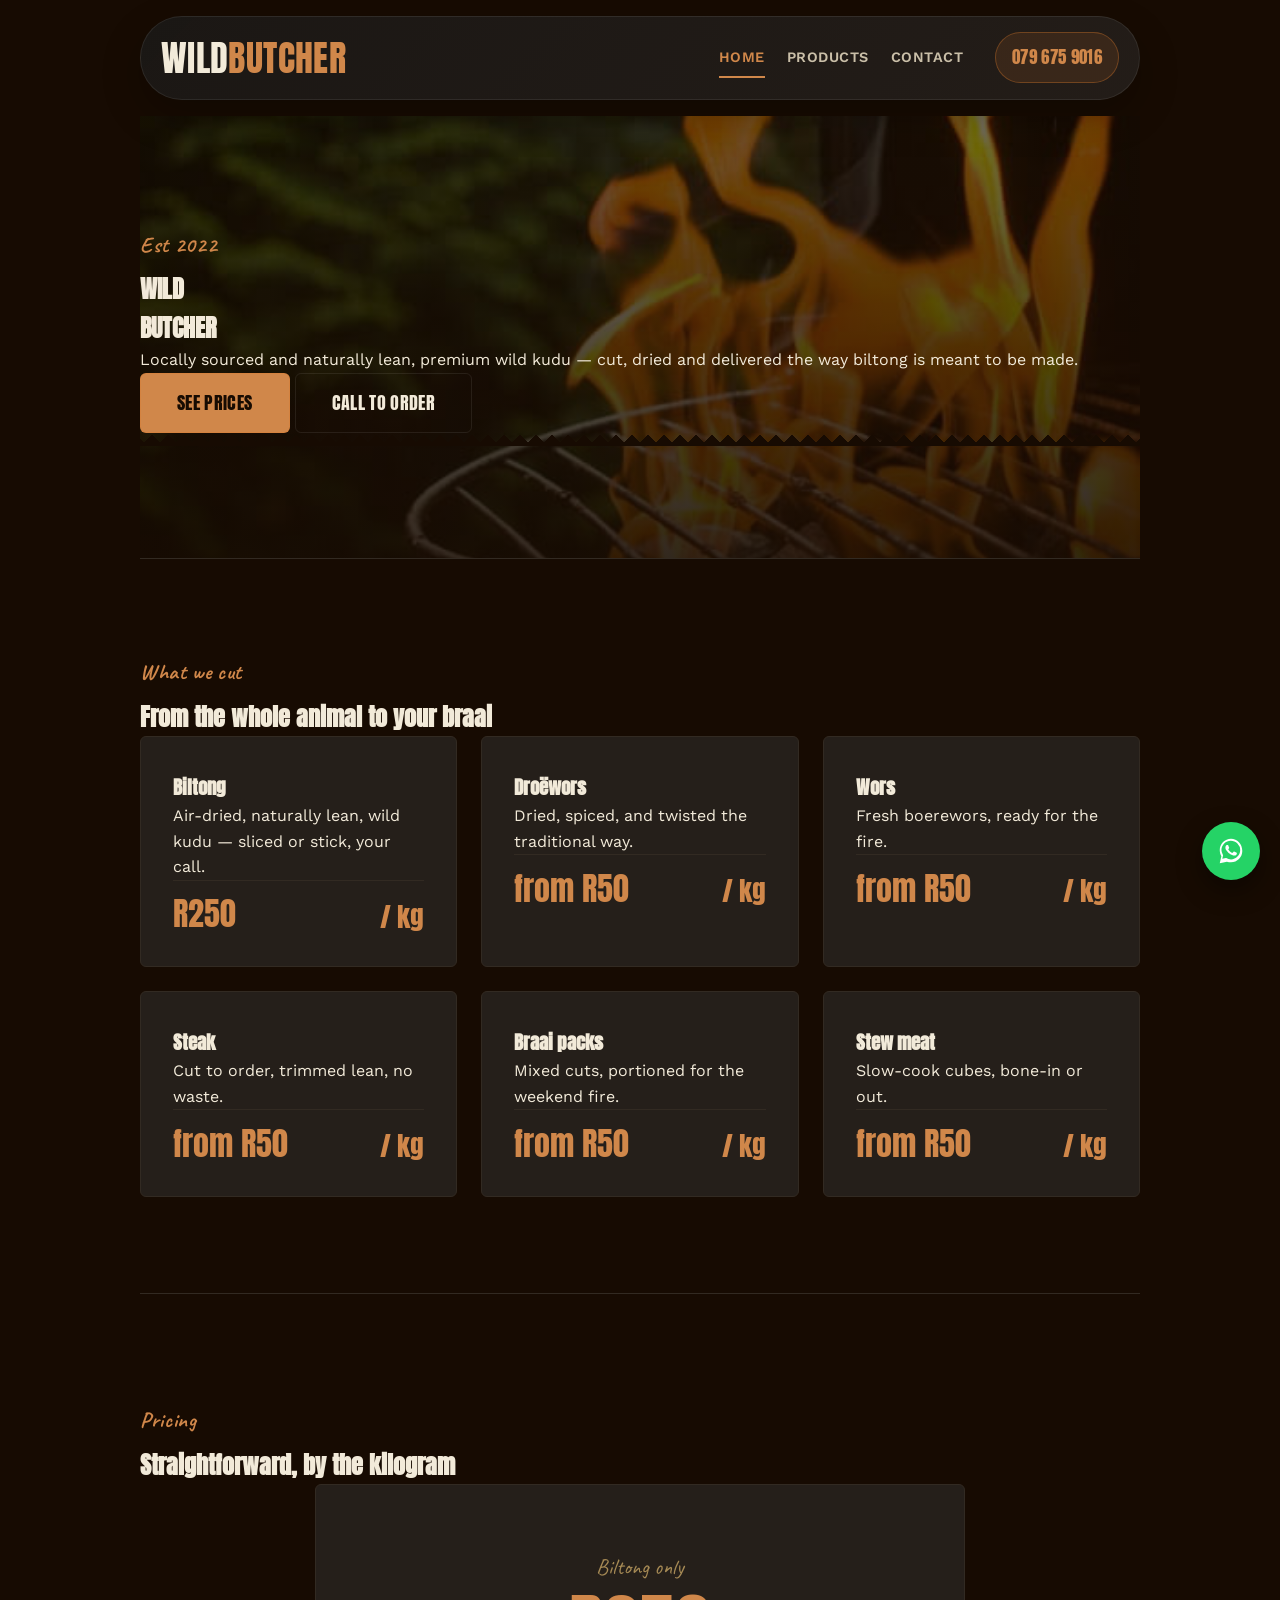
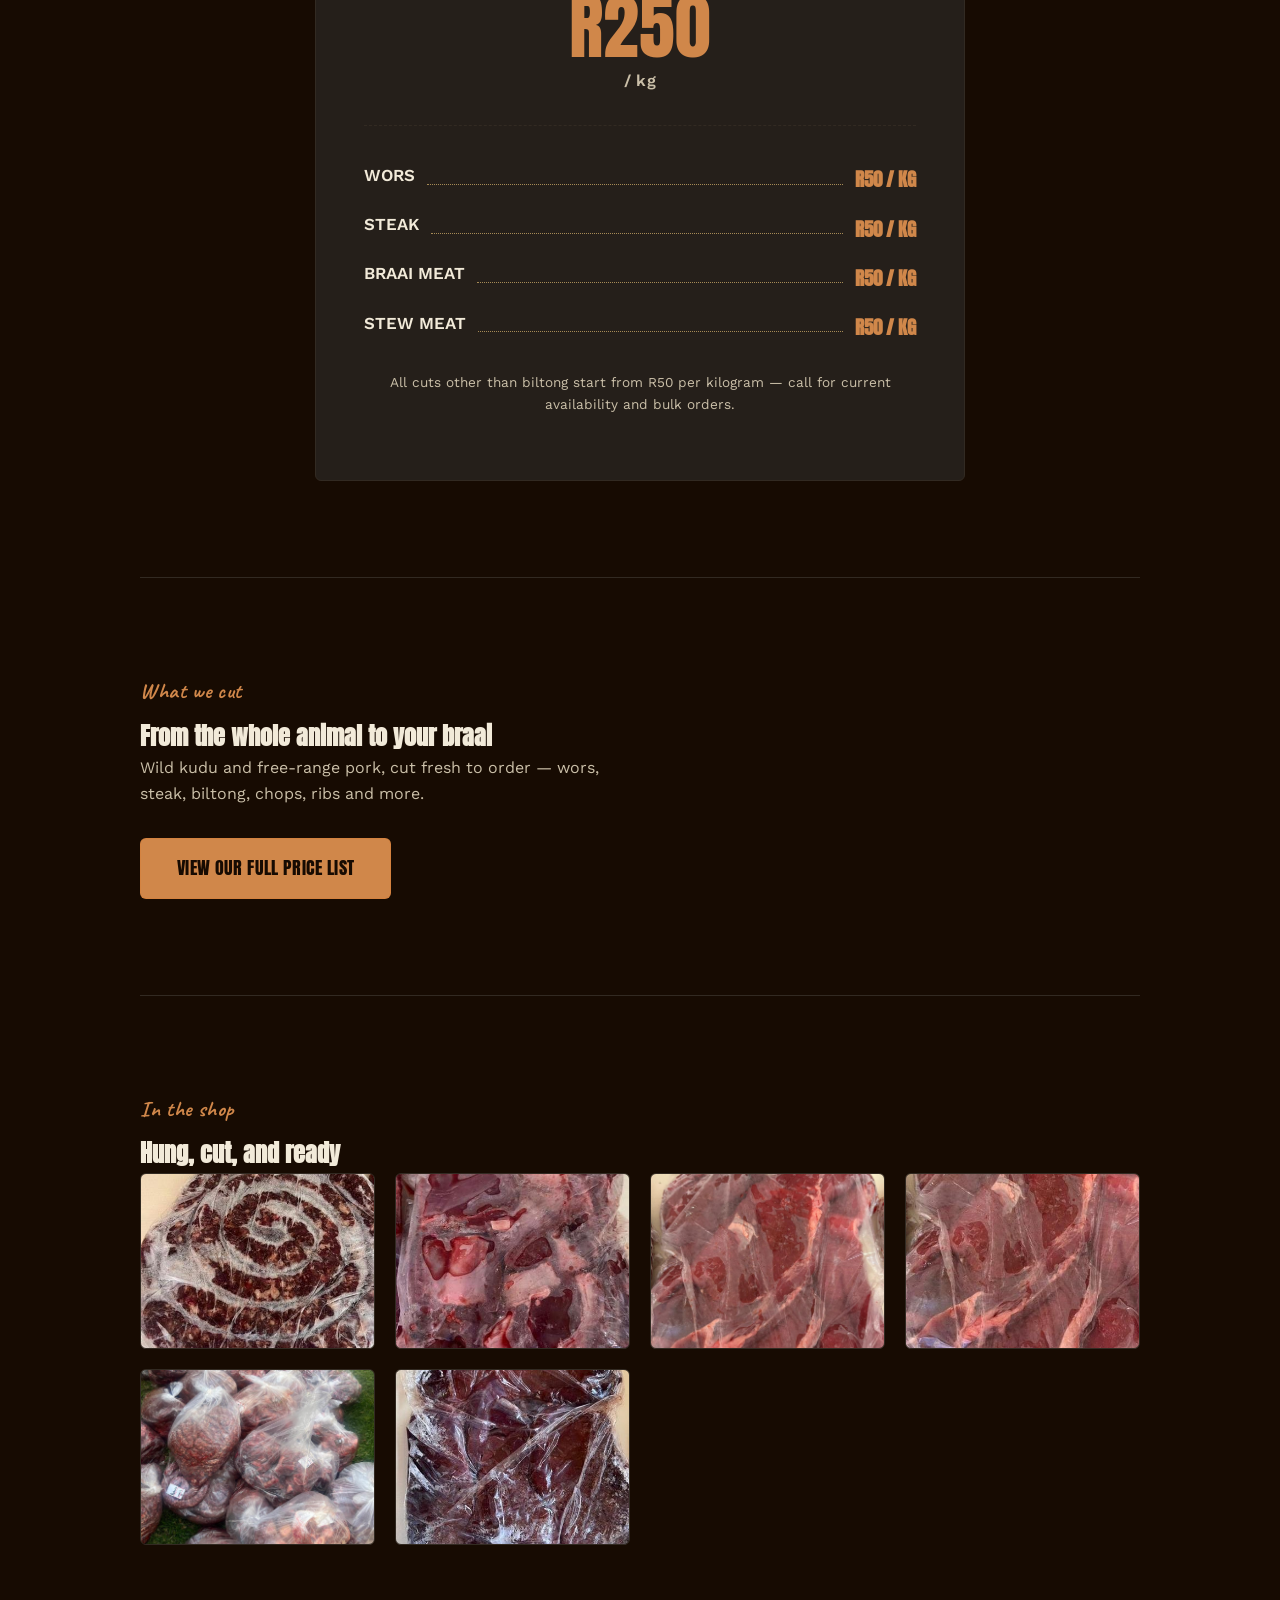
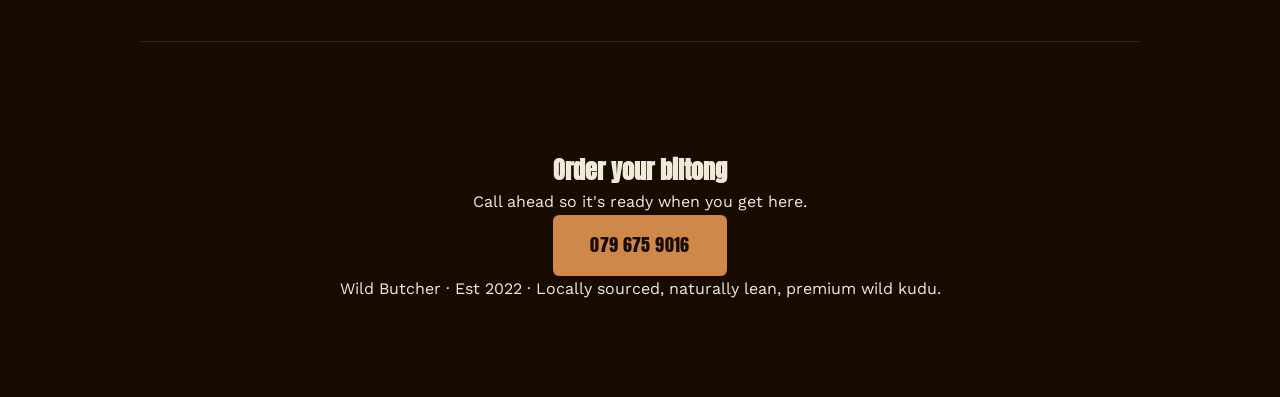
<file: index.html>
<!DOCTYPE html>
<html lang="en">
<head>
<meta charset="UTF-8">
<meta name="viewport" content="width=device-width, initial-scale=1.0">
<title>Wild Butcher — Est 2022</title>
<link rel="preconnect" href="https://fonts.googleapis.com">
<link href="https://fonts.googleapis.com/css2?family=Anton&family=Caveat:wght@600;700&family=Work+Sans:wght@400;500;600;700&display=swap" rel="stylesheet">
<link rel="stylesheet" href="style.css">
</head>
<body>

  <!-- NAV -->
  <header class="nav">
    <div class="nav-inner">
      <a href="#top" class="nav-brand">WILD<span>BUTCHER</span></a>
      <button class="nav-toggle" type="button" aria-label="Toggle navigation" aria-expanded="false" aria-controls="siteNav">
        <span></span><span></span><span></span>
      </button>
      <nav class="nav-links" id="siteNav">
        <button class="nav-close" type="button" aria-label="Close navigation">&times;</button>
        <a href="index.html" class="nav-links--active">Home</a>
        <a href="products.html">Products</a>
        <a href="contactPage.html">Contact</a>
      </nav>
        <a href="https://wa.me/27796759016?text=Hello%20Wild%20Butcher%2C%20I%20would%20like%20to%20place%20an%20order" class="nav-cta">079 675 9016</a>
    </div>
  </header>
  <div class="nav-backdrop" aria-hidden="true"></div>

  <!-- HERO -->
  <section id="top" class="hero">
    <div class="hero-texture" aria-hidden="true"></div>
    <div class="hero-content">
      <p class="eyebrow">Est 2022</p>
      <h1 class="hero-title">WILD<br>BUTCHER</h1>
      <p class="hero-tag">Locally sourced and naturally lean, premium wild kudu — cut, dried and delivered the way biltong is meant to be made.</p>
      <div class="hero-actions">
        <a href="products.html" class="btn btn-primary">See prices</a>
        <a href="https://wa.me/27796759016?text=Hello%20Wild%20Butcher%2C%20I%20would%20like%20to%20place%20an%20order" class="btn btn-ghost">Call to order</a>
      </div>
    </div>
    <div class="torn-edge torn-edge--bottom" aria-hidden="true"></div>
  </section>
  
  <!-- PRODUCTS -->
  <section id="products" class="section products">
    <div class="section-head">
      <p class="eyebrow eyebrow--dark">What we cut</p>
      <h2>From the whole animal to your braai</h2>
    </div>

    <div class="product-grid">
      <article class="product-card product-card--feature">
        <div class="product-swatch swatch-biltong"></div>
        <h3>Biltong</h3>
        <p>Air-dried, naturally lean, wild kudu — sliced or stick, your call.</p>
        <span class="price-tag">R250 <small>/ kg</small></span>
      </article>

      <article class="product-card">
        <div class="product-swatch swatch-droewors"></div>
        <h3>Droëwors</h3>
        <p>Dried, spiced, and twisted the traditional way.</p>
        <span class="price-tag price-tag--muted">from R50 <small>/ kg</small></span>
      </article>

      <article class="product-card">
        <div class="product-swatch swatch-wors"></div>
        <h3>Wors</h3>
        <p>Fresh boerewors, ready for the fire.</p>
        <span class="price-tag price-tag--muted">from R50 <small>/ kg</small></span>
      </article>

      <article class="product-card">
        <div class="product-swatch swatch-steak"></div>
        <h3>Steak</h3>
        <p>Cut to order, trimmed lean, no waste.</p>
        <span class="price-tag price-tag--muted">from R50 <small>/ kg</small></span>
      </article>

      <article class="product-card">
        <div class="product-swatch swatch-braai"></div>
        <h3>Braai packs</h3>
        <p>Mixed cuts, portioned for the weekend fire.</p>
        <span class="price-tag price-tag--muted">from R50 <small>/ kg</small></span>
      </article>

      <article class="product-card">
        <div class="product-swatch swatch-stew"></div>
        <h3>Stew meat</h3>
        <p>Slow-cook cubes, bone-in or out.</p>
        <span class="price-tag price-tag--muted">from R50 <small>/ kg</small></span>
      </article>
    </div>
  </section>

  <div class="torn-edge torn-edge--reverse" aria-hidden="true"></div>

  <!-- PRICING -->
  <section id="pricing" class="section pricing">
    <div class="section-head section-head--light">
      <p class="eyebrow eyebrow--light">Pricing</p>
      <h2>Straightforward, by the kilogram</h2>
    </div>

    <div class="pricing-panel">
      <div class="pricing-hero-price">
        <span class="script">Biltong only</span>
        <span class="big-price">R250<small> / kg</small></span>
      </div>
      <div class="pricing-divider" aria-hidden="true"></div>
      <div class="pricing-list">
        <div class="pricing-row">
          <span>Wors</span><span class="dots"></span><span>R50 / kg</span>
        </div>
        <div class="pricing-row">
          <span>Steak</span><span class="dots"></span><span>R50 / kg</span>
        </div>
        <div class="pricing-row">
          <span>Braai meat</span><span class="dots"></span><span>R50 / kg</span>
        </div>
        <div class="pricing-row">
          <span>Stew meat</span><span class="dots"></span><span>R50 / kg</span>
        </div>
      </div>
      <p class="pricing-note">All cuts other than biltong start from R50 per kilogram — call for current availability and bulk orders.</p>
    </div>
  </section>
  <!-- SEE OUR PRODUCTS CTA -->
  <section class="section">
    <div class="section-head">
      <p class="eyebrow eyebrow--dark">What we cut</p>
      <h2>From the whole animal to your braai</h2>
    </div>
    <p style="color: var(--bone-dim); max-width: 500px; margin-bottom: 2rem;">
      Wild kudu and free-range pork, cut fresh to order — wors, steak, biltong, chops, ribs and more.
    </p>
    <a href="products.html" class="btn btn-primary">View our full price list</a>
  </section>

 <!-- GALLERY -->
<section id="gallery" class="section gallery">
  <div class="section-head">
    <p class="eyebrow eyebrow--dark">In the shop</p>
    <h2>Hung, cut, and ready</h2>
  </div>
  <div class="gallery-grid">
    <div class="gallery-tile" style="background-image: url('image1.jpeg');"></div>
    <div class="gallery-tile" style="background-image: url('image2.jpeg');"></div>
    <div class="gallery-tile" style="background-image: url('image3.jpeg');"></div>
    <div class="gallery-tile" style="background-image: url('image4.jpeg');"></div>
    <div class="gallery-tile" style="background-image: url('image5.jpeg');"></div>
    <div class="gallery-tile" style="background-image: url('image6.jpeg');"></div>
  </div>
</section>

  <div class="torn-edge torn-edge--bottom torn-edge--dark" aria-hidden="true"></div>

  <!-- CONTACT / FOOTER -->
  <footer id="contact" class="footer">
    <div class="footer-inner">
      <h2 class="footer-title">Order your biltong</h2>
      <p class="footer-sub">Call ahead so it's ready when you get here.</p>
      <a href="https://wa.me/27796759016?text=Hello%20Wild%20Butcher%2C%20I%20would%20like%20to%20place%20an%20order" class="btn btn-primary btn-large">079 675 9016</a>
      <p class="footer-fine">Wild Butcher · Est 2022 · Locally sourced, naturally lean, premium wild kudu.</p>
    </div>
  </footer>

<!--Whatsapp button-->
  <a
    href="https://wa.me/27796759016?text=Hello%20Wild%20Butcher%2C%20I%20would%20like%20to%20place%20an%20order"
    class="whatsapp-float"
    target="_blank"
    rel="noopener"
    aria-label="Chat with us on WhatsApp">
    <svg viewBox="0 0 32 32" xmlns="http://www.w3.org/2000/svg" aria-hidden="true">
      <path d="M16.02 3C9.4 3 4 8.4 4 15.02c0 2.35.62 4.55 1.7 6.46L4 29l7.68-1.66a12.9 12.9 0 0 0 4.34.75h.01c6.62 0 12.02-5.4 12.02-12.02C28.05 8.4 22.65 3 16.02 3zm0 21.98h-.01a10 10 0 0 1-5.1-1.4l-.37-.22-3.8.82.83-3.72-.24-.38a9.9 9.9 0 0 1-1.53-5.06c0-5.5 4.48-9.98 10-9.98 2.67 0 5.18 1.04 7.07 2.93a9.9 9.9 0 0 1 2.93 7.07c0 5.5-4.48 9.94-9.78 9.94zm5.46-7.44c-.3-.15-1.77-.87-2.04-.97-.27-.1-.47-.15-.67.15-.2.3-.77.97-.94 1.17-.17.2-.35.22-.65.07-.3-.15-1.25-.46-2.38-1.47-.88-.78-1.47-1.75-1.65-2.05-.17-.3-.02-.46.13-.6.14-.14.3-.35.45-.52.15-.17.2-.3.3-.5.1-.2.05-.37-.02-.52-.07-.15-.67-1.6-.9-2.2-.24-.58-.48-.5-.67-.5-.17 0-.37-.03-.57-.03-.2 0-.52.07-.8.37-.27.3-1.05 1.02-1.05 2.5s1.08 2.9 1.23 3.1c.15.2 2.13 3.25 5.16 4.55.72.3 1.28.5 1.72.64.72.23 1.38.2 1.9.12.58-.09 1.77-.72 2.02-1.42.25-.7.25-1.3.17-1.42-.07-.13-.27-.2-.57-.35z"/>
    </svg>
  </a>

  <script src="navDrawer.js"></script>
  <script src="script.js"></script>

</body>
</html>
</file>
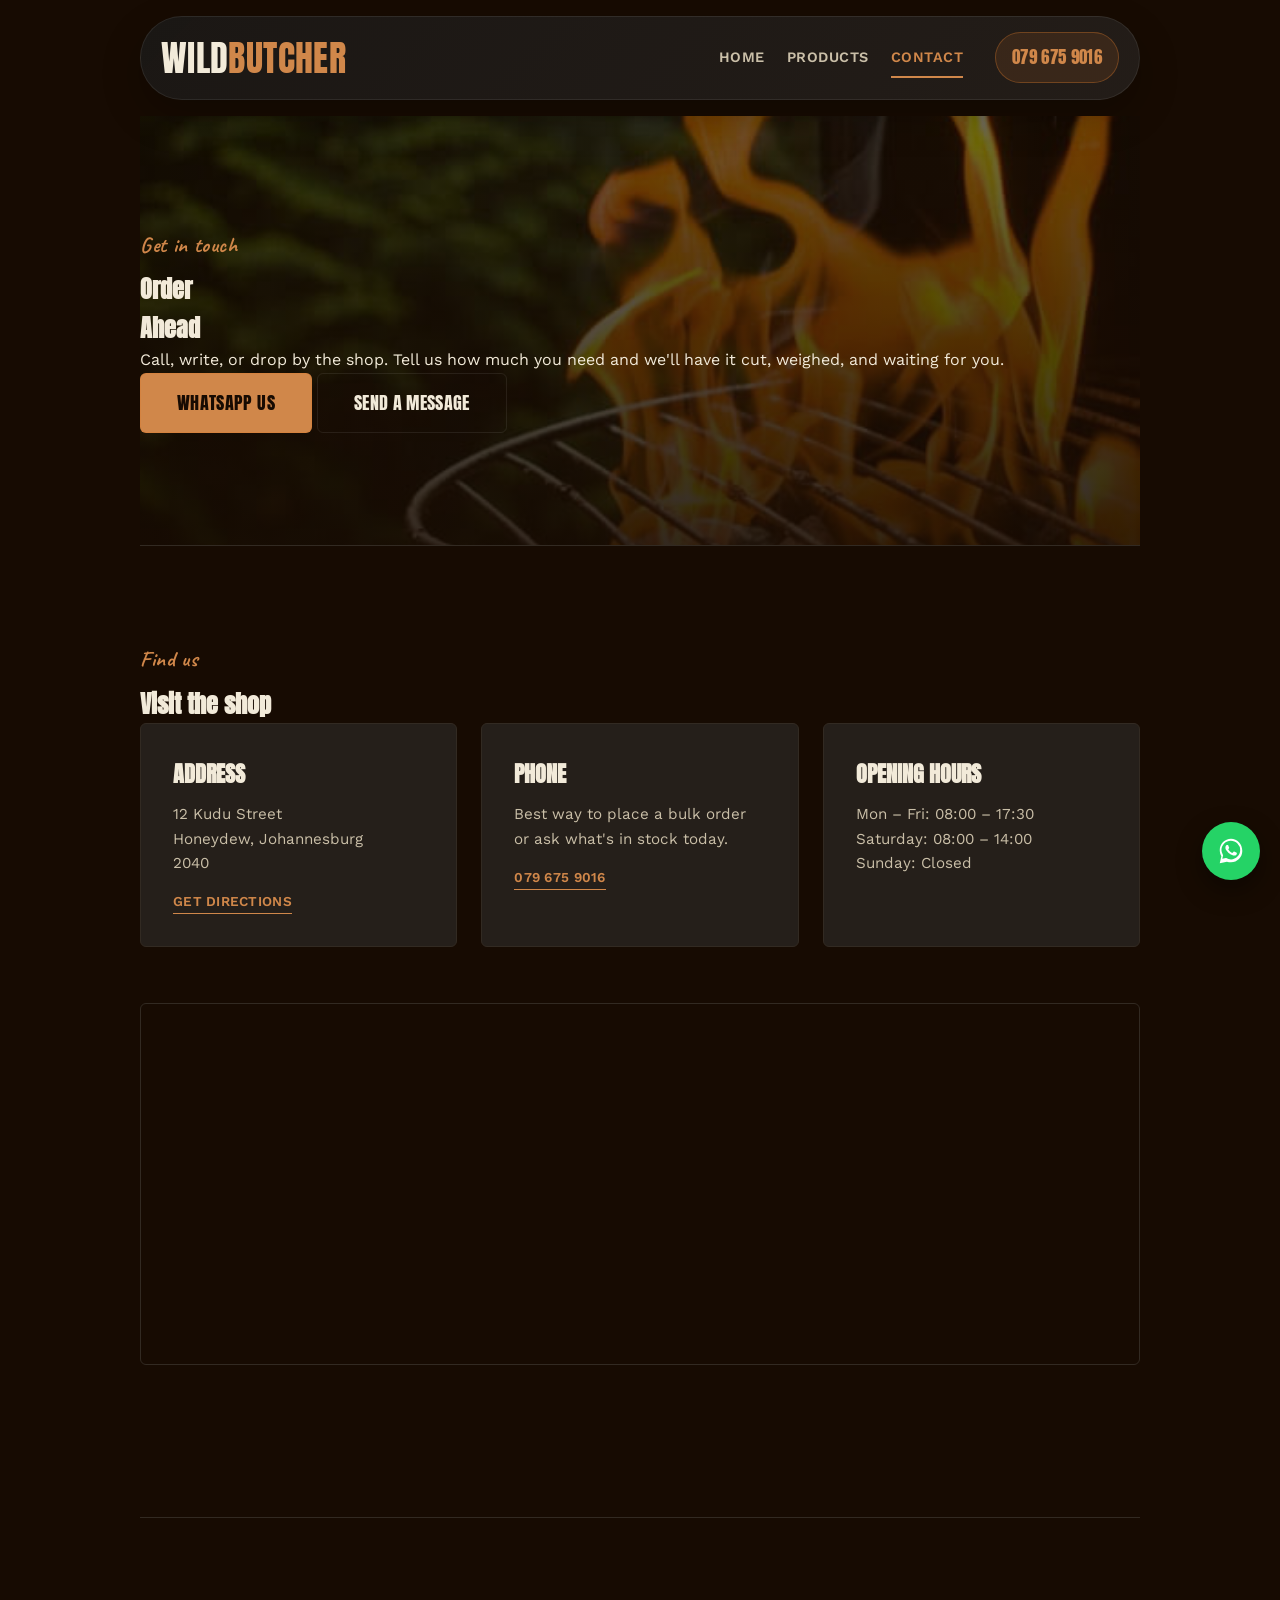
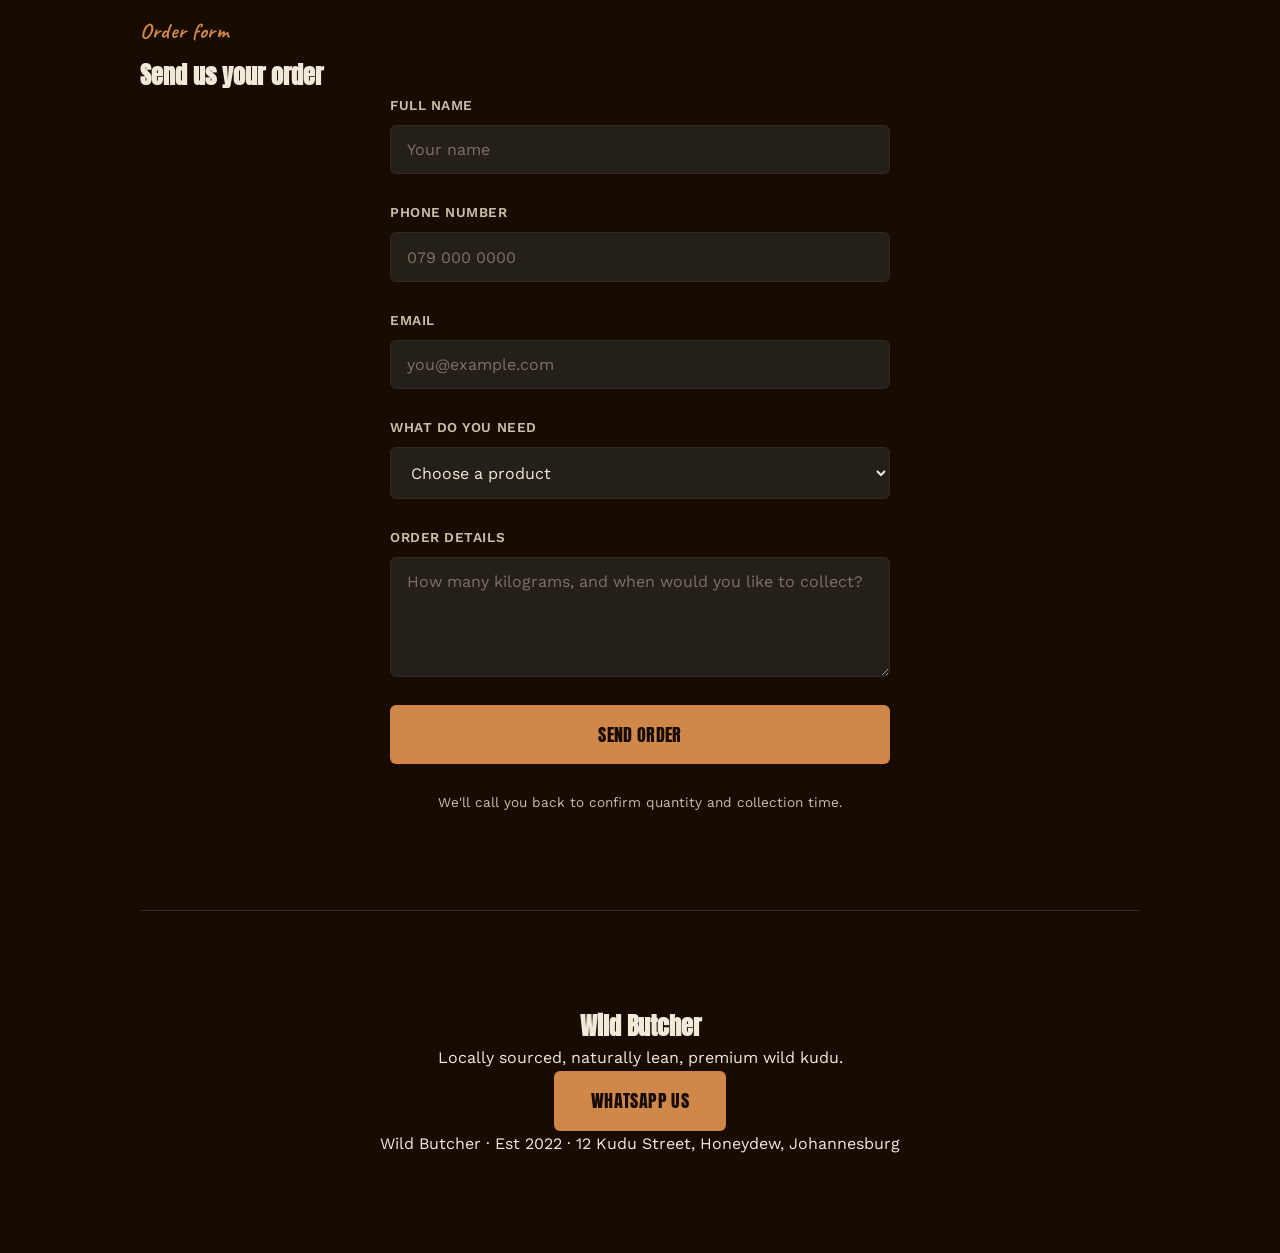
<file: contactPage.html>
<!DOCTYPE html>
<html lang="en">
<head>
<meta charset="UTF-8">
<meta name="viewport" content="width=device-width, initial-scale=1.0">
<title>Contact — Wild Butcher</title>
<meta name="description" content="Visit, call, or write to Wild Butcher. Locally sourced wild kudu biltong, wors, and steak — order ahead or stop by the shop.">
<link rel="preconnect" href="https://fonts.googleapis.com">
<link href="https://fonts.googleapis.com/css2?family=Anton&family=Caveat:wght@600;700&family=Work+Sans:wght@400;500;600;700&display=swap" rel="stylesheet">
<link rel="stylesheet" href="style.css">
</head>
<body>

  <!-- NAV -->
  <header class="nav">
    <div class="nav-inner">
      <a href="index.html#top" class="nav-brand">WILD<span>BUTCHER</span></a>
      <button class="nav-toggle" type="button" aria-label="Toggle navigation" aria-expanded="false" aria-controls="siteNav">
        <span></span><span></span><span></span>
      </button>
      <nav class="nav-links" id="siteNav">
        <button class="nav-close" type="button" aria-label="Close navigation">&times;</button>
        <a href="index.html">Home</a>
        <a href="products.html">Products</a>
        <a href="contactPage.html" class="nav-links--active">Contact</a>
      </nav>
      <a href="https://wa.me/27796759016?text=Hello%20Wild%20Butcher%2C%20I%20would%20like%20to%20place%20an%20order" class="nav-cta">079 675 9016</a>
    </div>
  </header>
  <div class="nav-backdrop" aria-hidden="true"></div>

  <!-- CONTACT HERO -->
  <section id="top" class="hero">
    <p class="eyebrow">Get in touch</p>
    <h1 class="hero-title">Order<br>Ahead</h1>
    <p class="hero-tag">Call, write, or drop by the shop. Tell us how much you need and we'll have it cut, weighed, and waiting for you.</p>
    <div class="hero-actions">
      <a href="https://wa.me/27796759016?text=Hello%20Wild%20Butcher%2C%20I%20would%20like%20to%20place%20an%20order" class="btn btn-primary">WhatsApp us</a>
      <a href="#form" class="btn btn-ghost">Send a message</a>
    </div>
  </section>

  <!-- INFO + MAP -->
  <section class="section">
    <div class="section-head">
      <p class="eyebrow eyebrow--dark">Find us</p>
      <h2>Visit the shop</h2>
    </div>

    <div class="info-grid">
      <div class="info-card">
        <h3>Address</h3>
        <p>12 Kudu Street<br>Honeydew, Johannesburg<br>2040</p>
        <a href="https://www.google.com/maps" target="_blank" rel="noopener" class="info-link">Get directions</a>
      </div>

      <div class="info-card">
        <h3>Phone</h3>
        <p>Best way to place a bulk order or ask what's in stock today.</p>
        <a href="https://wa.me/27796759016?text=Hello%20Wild%20Butcher%2C%20I%20would%20like%20to%20place%20an%20order" class="info-link">079 675 9016</a>
      </div>

      <div class="info-card">
        <h3>Opening hours</h3>
        <p>Mon – Fri: 08:00 – 17:30<br>Saturday: 08:00 – 14:00<br>Sunday: Closed</p>
      </div>
    </div>

    <div class="map-frame">
      <iframe
        src="https://www.google.com/maps?q=Honeydew%2C%20Johannesburg&output=embed"
        loading="lazy"
        referrerpolicy="no-referrer-when-downgrade"
        title="Map showing Wild Butcher location in Honeydew, Johannesburg">
      </iframe>
    </div>
  </section>

  <!-- CONTACT FORM -->
  <section id="form" class="section">
    <div class="section-head">
      <p class="eyebrow eyebrow--dark">Order form</p>
      <h2>Send us your order</h2>
    </div>

    <form class="contact-form" id="orderForm">
      <div class="form-row">
        <label for="name">Full name</label>
        <input type="text" id="name" name="name" placeholder="Your name" required>
      </div>

      <div class="form-row">
        <label for="phone">Phone number</label>
        <input type="tel" id="phone" name="phone" placeholder="079 000 0000" required>
      </div>

      <div class="form-row">
        <label for="email">Email</label>
        <input type="email" id="email" name="email" placeholder="you@example.com">
      </div>

      <div class="form-row">
        <label for="product">What do you need</label>
        <select id="product" name="product" required>
          <option value="" disabled selected>Choose a product</option>
          <option value="biltong">Biltong</option>
          <option value="droewors">Droëwors</option>
          <option value="wors">Wors</option>
          <option value="steak">Steak</option>
          <option value="braai">Braai pack</option>
          <option value="stew">Stew meat</option>
        </select>
      </div>

      <div class="form-row">
        <label for="message">Order details</label>
        <textarea id="message" name="message" placeholder="How many kilograms, and when would you like to collect?" required></textarea>
      </div>

      <button type="submit" class="btn btn-primary">Send order</button>
      <p class="form-note">We'll call you back to confirm quantity and collection time.</p>

      <div class="form-success" id="formSuccess">Order received — we'll call you shortly to confirm.</div>
    </form>
  </section>

  <!-- FOOTER -->
  <footer id="contact" class="footer">
    <div class="footer-inner">
      <h2 class="footer-title">Wild Butcher</h2>
      <p class="footer-sub">Locally sourced, naturally lean, premium wild kudu.</p>
      <a href="https://wa.me/27796759016?text=Hello%20Wild%20Butcher%2C%20I%20would%20like%20to%20place%20an%20order" class="btn btn-primary btn-large">WhatsApp us</a>
      <p class="footer-fine">Wild Butcher · Est 2022 · 12 Kudu Street, Honeydew, Johannesburg</p>
    </div>
  </footer>

  <!--WHATSAPP BUTTON -->
  <a
    href="https://wa.me/27796759016?text=Hello%20Wild%20Butcher%2C%20I%20would%20like%20to%20place%20an%20order"
    class="whatsapp-float"
    target="_blank"
    rel="noopener"
    aria-label="Chat with us on WhatsApp">
    <svg viewBox="0 0 32 32" xmlns="http://www.w3.org/2000/svg" aria-hidden="true">
      <path d="M16.02 3C9.4 3 4 8.4 4 15.02c0 2.35.62 4.55 1.7 6.46L4 29l7.68-1.66a12.9 12.9 0 0 0 4.34.75h.01c6.62 0 12.02-5.4 12.02-12.02C28.05 8.4 22.65 3 16.02 3zm0 21.98h-.01a10 10 0 0 1-5.1-1.4l-.37-.22-3.8.82.83-3.72-.24-.38a9.9 9.9 0 0 1-1.53-5.06c0-5.5 4.48-9.98 10-9.98 2.67 0 5.18 1.04 7.07 2.93a9.9 9.9 0 0 1 2.93 7.07c0 5.5-4.48 9.94-9.78 9.94zm5.46-7.44c-.3-.15-1.77-.87-2.04-.97-.27-.1-.47-.15-.67.15-.2.3-.77.97-.94 1.17-.17.2-.35.22-.65.07-.3-.15-1.25-.46-2.38-1.47-.88-.78-1.47-1.75-1.65-2.05-.17-.3-.02-.46.13-.6.14-.14.3-.35.45-.52.15-.17.2-.3.3-.5.1-.2.05-.37-.02-.52-.07-.15-.67-1.6-.9-2.2-.24-.58-.48-.5-.67-.5-.17 0-.37-.03-.57-.03-.2 0-.52.07-.8.37-.27.3-1.05 1.02-1.05 2.5s1.08 2.9 1.23 3.1c.15.2 2.13 3.25 5.16 4.55.72.3 1.28.5 1.72.64.72.23 1.38.2 1.9.12.58-.09 1.77-.72 2.02-1.42.25-.7.25-1.3.17-1.42-.07-.13-.27-.2-.57-.35z"/>
    </svg>
  </a>

  <script src="navDrawer.js"></script>
  <script src="script.js"></script>
  <script>
    // Simple front-end confirmation only — no server is wired up yet.
    // A backend developer or a service like Formspree/Netlify Forms
    // would be needed to actually receive these messages by email.
    document.getElementById('orderForm').addEventListener('submit', function (e) {
      e.preventDefault();
      document.getElementById('formSuccess').classList.add('is-visible');
      this.reset();
    });
  </script>

</body>
</html>
</file>
<file: style.css>
/* ==========================================================================
   WILD BUTCHER — "Smokehouse at Dusk" theme
   A dark, ember-lit palette meant to feel like meat curing in a smokehouse,
   with the fire still glowing underneath. Stamped headlines, a hand-marked
   chalkboard accent, and a rotated quality-stamp badge as the signature mark.
   ========================================================================== */

/* ---------- Design Tokens ---------- */
:root {
  --charcoal: #170b02;        /* page background — warm near-black, not pure black */
  --charcoal-2: #251f1a;      /* card / panel background, one step lighter */
  --charcoal-3: #322a22;      /* borders and hairlines on dark surfaces */
  --bone: #f2ead9;            /* primary text on dark backgrounds */
  --bone-dim: #cabfa8;        /* secondary / muted text on dark backgrounds */
  --ember: #d0874a;           /* primary accent — the glow of the fire */
  --ember-deep: #8a4413;      /* darker ember for hovers and depth */
  --brass: #a68a55;           /* secondary accent — dividers, small labels */

  --font-display: 'Anton', 'Arial Narrow', sans-serif;   /* stamped headline face */
  --font-script: 'Caveat', cursive;                       /* hand-marked chalk accent */
  --font-body: 'Work Sans', -apple-system, sans-serif;    /* readable body copy */

  --focus-ring: 3px solid var(--ember);
  --radius: 6px;
}

/* ---------- Global Reset & Base ---------- */
*, *::before, *::after {
  box-sizing: border-box;
  margin: 0;
  padding: 0;
}

html {
  scroll-behavior: smooth;
  background-color: var(--charcoal);
}

body {
  font-family: var(--font-body);
  background-color: var(--charcoal);
  color: var(--bone);
  -webkit-font-smoothing: antialiased;
  -moz-osx-font-smoothing: grayscale;
  padding: 0 1.5rem;
  line-height: 1.6;
}

a {
  color: inherit;
  text-decoration: none;
  display: inline-block;
}

h1, h2, h3 { font-family: var(--font-display); }

/* ---------- Structural Layout ---------- */
.nav, .hero, .section, .footer {
  max-width: 1000px;
  margin: 0 auto;
}

/* ---------- Navigation ---------- */
.nav {
  position: sticky;
  top: 0.9rem;
  z-index: 100;
  max-width: 1000px;
  margin: 1rem auto 1.5rem;
  padding: 1rem 1.25rem;
  border: 1px solid rgba(255, 255, 255, 0.08);
  border-radius: 999px;
  background: linear-gradient(135deg, rgba(27, 24, 21, 0.96), rgba(37, 31, 26, 0.92));
  backdrop-filter: blur(12px);
  box-shadow: 0 16px 40px rgba(0, 0, 0, 0.24);
}

.nav-inner {
  display: flex;
  align-items: center;
  justify-content: space-between;
  gap: 1rem;
}

.nav-brand {
  font-family: var(--font-display);
  font-size: clamp(1.75rem, 5vw, 2.25rem);
  text-transform: uppercase;
  line-height: 1;
  letter-spacing: 0.01em;
  word-break: break-word;
  color: var(--bone);
}

.nav-brand span {
  color: var(--ember);
}

.nav-links {
  display: flex;
  align-items: center;
  gap: 1.4rem;
  margin-left: auto;
  margin-right: 1rem;
  font-size: 0.9rem;
  font-weight: 600;
  text-transform: uppercase;
  letter-spacing: 0.03em;
  white-space: nowrap;
}

.nav-links a {
  position: relative;
  padding: 0.3rem 0;
  color: var(--bone-dim);
  transition: color 0.2s ease;
}

.nav-links a::after {
  content: '';
  position: absolute;
  bottom: -0.25rem;
  left: 0;
  width: 0;
  height: 2px;
  background: var(--ember);
  transition: width 0.2s ease;
}

.nav-links a:hover,
.nav-links a.nav-links--active {
  color: var(--ember);
}

.nav-links a:hover::after,
.nav-links a.nav-links--active::after {
  width: 100%;
}

.nav-links a:focus-visible,
.nav-cta:focus-visible,
.nav-toggle:focus-visible,
.nav-close:focus-visible {
  outline: var(--focus-ring);
  outline-offset: 4px;
}

.nav-cta {
  display: inline-flex;
  align-items: center;
  justify-content: center;
  padding: 0.7rem 1rem;
  font-family: var(--font-display);
  font-size: 1.05rem;
  letter-spacing: 0.02em;
  text-transform: uppercase;
  color: var(--ember);
  border: 1px solid rgba(217, 122, 43, 0.35);
  border-radius: 999px;
  background: rgba(217, 122, 43, 0.12);
  transition: background-color 0.2s ease, color 0.2s ease, border-color 0.2s ease;
}

.nav-cta:hover {
  color: var(--bone);
  border-color: var(--bone);
}

.nav-toggle,
.nav-close {
  display: none;
  align-items: center;
  justify-content: center;
  border: 0;
  background: transparent;
  color: var(--bone);
  cursor: pointer;
}

.nav-toggle {
  width: 44px;
  height: 44px;
  border-radius: 50%;
  background: rgba(255, 255, 255, 0.06);
  border: 1px solid rgba(255, 255, 255, 0.08);
  flex-direction: column;
  gap: 0.22rem;
}

.nav-toggle span {
  width: 18px;
  height: 2px;
  border-radius: 999px;
  background: var(--bone);
  display: block;
}

.nav-close {
  position: absolute;
  top: 1rem;
  right: 1rem;
  width: 40px;
  height: 40px;
  font-size: 1.7rem;
  line-height: 1;
  color: var(--bone-dim);
}

.nav-backdrop {
  display: none;
}

body.nav-open {
  overflow: hidden;
}

@media (max-width: 760px) {
  body {
    padding: 0 1rem;
  }

  .nav {
    top: 0.75rem;
    border-radius: 1.2rem;
    padding: 0.8rem 1rem;
  }

  .nav-inner {
    flex-wrap: nowrap;
  }

  .nav-toggle {
    display: inline-flex;
    margin-left: auto;
  }

  .nav-cta {
    display: none;
  }

  .nav-links {
    position: fixed;
    top: 0;
    right: 0;
    bottom: 0;
    width: min(82vw, 320px);
    margin: 0;
    padding: 4.5rem 1.4rem 1.4rem;
    flex-direction: column;
    align-items: flex-start;
    gap: 0.2rem;
    border-left: 1px solid var(--charcoal-3);
    background: linear-gradient(180deg, rgba(27, 24, 21, 0.98), rgba(37, 31, 26, 0.98));
    box-shadow: -12px 0 36px rgba(0, 0, 0, 0.35);
    transform: translateX(100%);
    transition: transform 0.25s ease;
    z-index: 110;
  }

  .nav-links a {
    width: 100%;
    padding: 0.95rem 0;
    border-bottom: 1px solid rgba(255, 255, 255, 0.08);
  }

  .nav.is-open .nav-links {
    transform: translateX(0);
  }

  .nav-backdrop {
    
    position: fixed;

    inset: 0;
    z-index: 100;
    background: rgba(0, 0, 0, 0.45);
    -webkit-backdrop-filter: none;
    backdrop-filter: none;
    opacity: 0;
    pointer-events: none;
    transition: opacity 0.2s ease;
  }

  .nav.is-open + .nav-backdrop {
    opacity: 1;
    pointer-events: auto;
  }
}

/* ---------- Hero ---------- */
.hero {
  padding: clamp(4rem, 10vw, 7rem) 0;
  border-bottom: 1px solid var(--charcoal-3);
  position: relative;
  background-image: linear-gradient(180deg, rgba(23, 11, 2, 0.6), rgba(23, 11, 2, 0.88)), url('hero.jpg');
  background-size: cover;
  background-position: center;
  background-repeat: no-repeat;

  &-title {
    font-family: var(--font-display);
    font-size: clamp(3.25rem, 11vw, 6.5rem);
    text-transform: uppercase;
    line-height: 0.9;
    letter-spacing: 0.01em;
    color: var(--bone);
    margin-bottom: 1.75rem;
    word-break: break-word;
  }

  &-tag {
    font-size: clamp(1rem, 2vw, 1.15rem);
    max-width: 600px;
    margin-bottom: 2.5rem;
    color: var(--bone-dim);
  }

  &-actions {
    display: flex;
    gap: 1.25rem;
    flex-wrap: wrap;
  }
}

/* Hand-marked chalk accent, used sparingly for a single word or short phrase */
.eyebrow {
  font-family: var(--font-script);
  font-weight: 700;
  letter-spacing: 0.03em;
  font-size: 1.35rem;
  color: var(--ember);
  margin-bottom: 0.5rem;

  &--dark { color: var(--brass); }
  &--light { color: var(--bone-dim); }
}

/* ---------- Quality Stamp (signature element) ----------
   A rotated, dashed-ring badge referencing the ink stamps used
   on cured meat packaging. Use sparingly — one per page, max. */
.stamp {
  display: inline-flex;
  align-items: center;
  justify-content: center;
  width: 92px;
  height: 92px;
  border-radius: 50%;
  border: 2px dashed var(--ember);
  color: var(--ember);
  font-family: var(--font-display);
  font-size: 0.7rem;
  letter-spacing: 0.08em;
  text-align: center;
  text-transform: uppercase;
  transform: rotate(-8deg);
  line-height: 1.2;
  padding: 0.5rem;
}

/* ---------- Buttons ---------- */
.btn {
  display: inline-block;
  font-family: var(--font-display);
  font-size: 1.1rem;
  letter-spacing: 0.02em;
  text-transform: uppercase;
  padding: 0.95rem 2.25rem;
  border: 2px solid transparent;
  border-radius: var(--radius);
  cursor: pointer;
  transition: background-color 0.15s ease, color 0.15s ease, border-color 0.15s ease, transform 0.1s ease;
  user-select: none;

  &-primary {
    background-color: var(--ember);
    color: var(--charcoal);

    &:hover { background-color: #e8934c; }

    &:active { transform: scale(0.98); }

    &:focus-visible {
      outline: var(--focus-ring);
      outline-offset: 4px;
    }
  }

  &-ghost {
    background-color: transparent;
    color: var(--bone);
    border-color: var(--charcoal-3);

    &:hover {
      border-color: var(--ember);
      color: var(--ember);
    }

    &:focus-visible {
      outline: var(--focus-ring);
      outline-offset: 4px;
    }
  }

  &-large {
    font-size: 1.35rem;
    padding: 1.15rem 2.75rem;
  }
}

/* ---------- Section Common ---------- */
.section {
  padding: clamp(4rem, 8vw, 6rem) 0;
  border-bottom: 1px solid var(--charcoal-3);

  &-head {
    margin-bottom: 3.5rem;

    h2 {
      font-family: var(--font-display);
      font-size: clamp(2.25rem, 5.5vw, 3.25rem);
      text-transform: uppercase;
      letter-spacing: 0.005em;
      line-height: 1.05;
      color: var(--bone);
    }

    &--light h2 { color: var(--bone); }
  }
}

/* ---------- The Cuts (Product Grid) ---------- */
.product-grid {
  display: grid;
  grid-template-columns: repeat(auto-fit, minmax(280px, 1fr));
  gap: 1.5rem;
}

.product-card {
  border: 1px solid var(--charcoal-3);
  border-radius: var(--radius);
  padding: 2.25rem 2rem;
  display: flex;
  flex-direction: column;
  background-color: var(--charcoal-2);

  &--feature {
    background-color: var(--ember);
    border-color: var(--ember);

    h3 { color: var(--charcoal); }
    p { color: rgba(27, 24, 21, 0.75); }

    .price-tag {
      color: var(--charcoal);
      border-top-color: rgba(27, 24, 21, 0.2);

      small { color: rgba(27, 24, 21, 0.6); }
    }
  }

  h3 {
    font-family: var(--font-display);
    font-size: 1.6rem;
    text-transform: uppercase;
    margin-bottom: 0.75rem;
    line-height: 1.15;
    color: var(--bone);
  }

  p {
    font-size: 0.95rem;
    margin-bottom: 2.25rem;
    flex-grow: 1;
    color: var(--bone-dim);
  }
}

.price-tag {
  font-family: var(--font-display);
  font-size: 2rem;
  color: var(--ember);
  border-top: 1px solid var(--charcoal-3);
  padding-top: 1.1rem;
  display: flex;
  justify-content: space-between;
  align-items: flex-end;
  line-height: 1;

  &--muted { color: var(--bone); }

  small {
    font-family: var(--font-body);
    font-size: 0.75rem;
    font-weight: 600;
    color: var(--bone-dim);
    text-transform: uppercase;
    letter-spacing: 0.05em;
  }
}

/* ---------- Daily Board (Pricing Panel) ---------- */
.pricing-panel {
  border: 1px solid var(--charcoal-3);
  border-radius: var(--radius);
  background-color: var(--charcoal-2);
  padding: clamp(2.5rem, 6vw, 4rem) clamp(1.5rem, 4vw, 3rem);
  max-width: 650px;
  margin: 0 auto;
  text-align: center;
}

.pricing-hero-price {
  display: flex;
  flex-direction: column;
  align-items: center;
  gap: 0.4rem;
  margin-bottom: 2.25rem;

  .script {
    font-family: var(--font-script);
    font-size: 1.4rem;
    color: var(--brass);
  }
}

.pricing-divider {
  border-top: 1px dashed var(--charcoal-3);
  margin-bottom: 2.25rem;
}

.big-price {
  font-family: var(--font-display);
  font-size: clamp(3.25rem, 9vw, 4.5rem);
  line-height: 1;
  text-transform: uppercase;
  color: var(--ember);

  small {
    display: block;
    font-family: var(--font-body);
    font-weight: 600;
    font-size: 1rem;
    color: var(--bone-dim);
    margin-top: 0.6rem;
    letter-spacing: 0.02em;
    text-transform: none;
  }
}

.pricing-list {
  display: flex;
  flex-direction: column;
  gap: 1.4rem;
  text-align: left;
}

.pricing-row {
  display: flex;
  justify-content: space-between;
  align-items: flex-end;
  font-weight: 600;
  font-size: 1.05rem;
  text-transform: uppercase;
  color: var(--bone);

  .dots {
    flex: 1;
    border-bottom: 1px dotted var(--brass);
    margin: 0 0.75rem;
    transform: translateY(-4px);
  }

  span:last-child {
    font-family: var(--font-display);
    font-size: 1.2rem;
    line-height: 1;
    color: var(--ember);
  }
}

.pricing-note {
  margin-top: 2.25rem;
  font-size: 0.85rem;
  color: var(--bone-dim);
}

/* ---------- Gallery ---------- */
.gallery-grid {
  display: grid;
  grid-template-columns: repeat(auto-fit, minmax(220px, 1fr));
  gap: 1.25rem;
}

.gallery-tile {
  aspect-ratio: 4 / 3;
  border: 1px solid var(--charcoal-3);
  border-radius: var(--radius);
  background: repeating-linear-gradient(135deg, var(--charcoal-2), var(--charcoal-2) 10px, var(--charcoal-3) 10px, var(--charcoal-3) 20px);
}

/* ---------- Torn Edge Divider ---------- */
.torn-edge {
  height: 14px;
  max-width: 1000px;
  margin: -1px auto 0;
  background: linear-gradient(-45deg, var(--charcoal) 8px, transparent 0), linear-gradient(45deg, var(--charcoal) 8px, transparent 0);
  background-size: 16px 16px;
  background-position: bottom;
  background-repeat: repeat-x;
}

/* ---------- Contact / Info Cards ---------- */
.info-grid {
  display: grid;
  grid-template-columns: repeat(auto-fit, minmax(240px, 1fr));
  gap: 1.5rem;
  margin-bottom: 3.5rem;
}

.info-card {
  border: 1px solid var(--charcoal-3);
  border-radius: var(--radius);
  background-color: var(--charcoal-2);
  padding: 2rem;

  h3 {
    font-family: var(--font-display);
    font-size: 1.4rem;
    text-transform: uppercase;
    margin-bottom: 0.65rem;
    color: var(--bone);
  }

  p {
    font-size: 0.95rem;
    color: var(--bone-dim);
  }

  a.info-link {
    margin-top: 1rem;
    font-weight: 600;
    text-transform: uppercase;
    font-size: 0.85rem;
    letter-spacing: 0.02em;
    color: var(--ember);
    border-bottom: 1px solid var(--ember);

    &:hover { color: #e8934c; border-color: #e8934c; }
  }
}

.map-frame {
  border: 1px solid var(--charcoal-3);
  border-radius: var(--radius);
  overflow: hidden;
  margin-bottom: 3.5rem;

  iframe {
    display: block;
    width: 100%;
    height: 360px;
    border: 0;
    filter: grayscale(0.3) invert(0.92) contrast(0.9);
  }
}

/* ---------- Order Form ---------- */
.contact-form {
  max-width: 500px;
  margin: 0 auto;
  display: flex;
  flex-direction: column;
  gap: 1.75rem;
}

.form-row {
  display: flex;
  flex-direction: column;
  gap: 0.5rem;

  label {
    font-weight: 600;
    text-transform: uppercase;
    font-size: 0.85rem;
    letter-spacing: 0.04em;
    color: var(--bone-dim);
  }

  input, textarea, select {
    font-family: var(--font-body);
    font-size: 1rem;
    padding: 0.9rem 1rem;
    border: 1px solid var(--charcoal-3);
    border-radius: var(--radius);
    background-color: var(--charcoal-2);
    color: var(--bone);
    transition: border-color 0.15s ease, background-color 0.15s ease;

    &::placeholder { color: #7d7263; }

    &:focus { outline: none; border-color: var(--ember); }

    &:focus-visible {
      outline: var(--focus-ring);
      outline-offset: 2px;
    }
  }

  textarea {
    resize: vertical;
    min-height: 120px;
  }
}

.form-note {
  font-size: 0.85rem;
  color: var(--bone-dim);
  text-align: center;
}

.form-success {
  display: none;
  border: 1px solid var(--ember);
  border-radius: var(--radius);
  background-color: rgba(217, 122, 43, 0.12);
  color: var(--ember);
  padding: 1.25rem;
  text-align: center;
  font-weight: 600;
  text-transform: uppercase;
  letter-spacing: 0.03em;

  &.is-visible { display: block; }
}

/* ---------- Footer ---------- */
.footer {
  padding: clamp(4rem, 8vw, 6rem) 0;
  text-align: center;

  &-title {
    font-family: var(--font-display);
    font-size: 2.25rem;
    text-transform: uppercase;
    margin-bottom: 0.5rem;
    line-height: 1;
    color: var(--bone);
  }

  &-sub {
    font-family: var(--font-script);
    font-size: 1.3rem;
    color: var(--ember);
    margin-bottom: 2rem;
  }

  &-fine {
    margin-top: 3.5rem;
    font-size: 0.8rem;
    color: var(--bone-dim);
    text-transform: uppercase;
    letter-spacing: 0.02em;
  }
}

/* ---------- Refined Navigation ---------- */
.nav {
  position: sticky;
  top: 0.9rem;
  z-index: 100;
  margin-top: 1rem;
  margin-bottom: 1rem;
  padding: 0.95rem 1.25rem;
  border: 1px solid rgba(255, 255, 255, 0.08);
  border-radius: 999px;
  background: linear-gradient(135deg, rgba(27, 24, 21, 0.96), rgba(37, 31, 26, 0.92));
  -webkit-backdrop-filter: none;
  backdrop-filter: none;
  box-shadow: 0 16px 40px rgba(0, 0, 0, 0.24);

  &-inner {
    display: flex;
    align-items: center;
    justify-content: space-between;
    gap: 1rem;
  }

  &-brand {
    position: relative;
    z-index: 2;
  }

  &-links {
    display: flex;
    align-items: center;
    gap: 1.4rem;
    margin-left: auto;
    margin-right: 1rem;

    a {
      position: relative;
      padding: 0.3rem 0;
      color: var(--bone-dim);

      &::after {
        content: '';
        position: absolute;
        bottom: -0.25rem;
        left: 0;
        width: 0;
        height: 2px;
        background: var(--ember);
        transition: width 0.2s ease;
      }

      &:hover::after,
      &.nav-links--active::after {
        width: 100%;
      }
    }
  }

  &-cta {
    display: inline-flex;
    align-items: center;
    justify-content: center;
    padding: 0.7rem 1rem;
    border: 1px solid rgba(217, 122, 43, 0.35);
    border-radius: 999px;
    background: rgba(217, 122, 43, 0.12);
    transition: background-color 0.2s ease, color 0.2s ease, border-color 0.2s ease;
  }

  &-toggle,
  &-close {
    display: none;
    align-items: center;
    justify-content: center;
    border: 0;
    background: transparent;
    color: var(--bone);
    cursor: pointer;
  }

  &-toggle {
    width: 44px;
    height: 44px;
    border-radius: 50%;
    background: rgba(255, 255, 255, 0.06);
    border: 1px solid rgba(255, 255, 255, 0.08);
    gap: 0.22rem;
    flex-direction: column;

    span {
      width: 18px;
      height: 2px;
      border-radius: 999px;
      background: var(--bone);
      display: block;
    }
  }

  &-close {
    position: absolute;
    top: 1rem;
    right: 1rem;
    width: 40px;
    height: 40px;
    font-size: 1.7rem;
    line-height: 1;
    color: var(--bone-dim);
  }

  &-backdrop {
    display: none;
  }
}

body.nav-open {
  overflow: hidden;
}

@media (max-width: 760px) {
  body {
    padding: 0 1rem;
  }

  .nav {
    top: 0.75rem;
    border-radius: 1.2rem;
    padding: 0.8rem 1rem;

    &-inner {
      flex-wrap: nowrap;
    }

    &-toggle {
      display: inline-flex;
      margin-left: auto;
    }

    &-cta {
      display: none;
    }

    &-links {
      position: fixed;
      top: 0;
      right: 0;
      bottom: 0;
      width: min(82vw, 320px);
      margin: 0;
      padding: 4.5rem 1.4rem 1.4rem;
      flex-direction: column;
      align-items: flex-start;
      gap: 0.2rem;
      border-left: 1px solid var(--charcoal-3);
      background: linear-gradient(180deg, rgba(27, 24, 21, 0.98), rgba(37, 31, 26, 0.98));
      box-shadow: -12px 0 36px rgba(0, 0, 0, 0.35);
      transform: translateX(100%);
      transition: transform 0.25s ease;
      z-index: 110;

      a {
        width: 100%;
        padding: 0.95rem 0;
        border-bottom: 1px solid rgba(255, 255, 255, 0.08);
      }
    }

    &.is-open .nav-links {
      transform: translateX(0);
    }

    &-backdrop {
      display: block;
      position: fixed;
      inset: 0;
      z-index: 100;
      background: rgba(0, 0, 0, 0.45);
      -webkit-backdrop-filter: none;
      backdrop-filter: none;
      opacity: 0;
      pointer-events: none;
      transition: opacity 0.2s ease;
    }

    &.is-open + .nav-backdrop {
      opacity: 1;
      pointer-events: auto;
    }
  }
}

.btn.btn-ghost{

  background-color: transparent;
  border: 1px solid rgba(255, 255, 255, 0.08);
  color: var(--bone);
  transition: background-color 0.2s ease, color 0.2s ease, border-color 0.2s ease;


}

.btn.btn-ghost:hover {
  background-color: rgba(217, 122, 43, 0.12);
  border-color: var(--ember);
  color: var(--ember);
}

.btn.btn-primary {
  background-color: var(--ember);
  color: var(--charcoal);
  border: 1px solid rgba(217, 122, 43, 0.35);
  transition: background-color 0.2s ease, color 0.2s ease, border-color 0.2s ease;
}

.btn.btn-primary:hover {
  background-color: #e8934c;
  color: var(--charcoal);
  border-color: rgba(217, 122, 43, 0.35);
}
/* ==========================================================================
   PRODUCTS PAGE
   ========================================================================== */

/* ---------- Category Sections ---------- */
.category-section {
  padding: clamp(3rem, 7vw, 5rem) 0;
  border-bottom: 1px solid var(--charcoal-3);
}

.category-head {
  display: flex;
  align-items: baseline;
  justify-content: space-between;
  gap: 1rem;
  margin-bottom: 2.25rem;
  flex-wrap: wrap;

  h2 {
    font-family: var(--font-display);
    font-size: clamp(2rem, 5vw, 2.75rem);
    text-transform: uppercase;
    color: var(--bone);
    line-height: 1;
  }

  p {
    color: var(--bone-dim);
    font-size: 0.95rem;
    max-width: 320px;
  }
}

/* ---------- Product Tile Grid ---------- */
.tile-grid {
  display: grid;
  grid-template-columns: repeat(auto-fill, minmax(210px, 1fr));
  gap: 1.25rem;
}

.product-tile {
  position: relative;
  border: 1px solid var(--charcoal-3);
  border-radius: var(--radius);
  overflow: hidden;
  background-color: var(--charcoal-2);
  cursor: pointer;
  padding: 0;
  text-align: left;
  font: inherit;
  color: inherit;
  transition: border-color 0.2s ease, transform 0.15s ease;
}

.product-tile:hover,
.product-tile:focus-visible {
  border-color: var(--ember);
  transform: translateY(-3px);
}

.product-tile:focus-visible {
  outline: var(--focus-ring);
  outline-offset: 3px;
}

.tile-media {
  aspect-ratio: 4 / 3;
  width: 100%;
  position: relative;
}

.tile-media::after {
  content: '';
  position: absolute;
  inset: 0;
  background: linear-gradient(180deg, rgba(23, 11, 2, 0) 45%, rgba(23, 11, 2, 0.85) 100%);
}

.tile-info {
  position: absolute;
  left: 0;
  right: 0;
  bottom: 0;
  z-index: 1;
  padding: 0.9rem 1rem 1rem;
}

.tile-name {
  font-family: var(--font-display);
  font-size: 1.15rem;
  text-transform: uppercase;
  color: var(--bone);
  line-height: 1.1;
}

.tile-hint {
  display: block;
  font-size: 0.7rem;
  color: var(--bone-dim);
  text-transform: uppercase;
  letter-spacing: 0.05em;
  margin-top: 0.2rem;
}

/* Swatch gradients (stand-ins until photography is ready) */
.swatch-biltong    { background: linear-gradient(135deg, #6b3419, #a6672f); }
.swatch-droewors   { background: linear-gradient(135deg, #5a2e17, #8a4413); }
.swatch-wors       { background: linear-gradient(135deg, #7a3d1e, #c07a3a); }
.swatch-stewmince  { background: linear-gradient(135deg, #4f2a17, #86532b); }
.swatch-tbone      { background: linear-gradient(135deg, #7d3f22, #b8703c); }
.swatch-chuck      { background: linear-gradient(135deg, #5c3018, #93582c); }
.swatch-bones      { background: linear-gradient(135deg, #46281a, #74452a); }
.swatch-steak      { background: linear-gradient(135deg, #6e3720, #a86636); }
.swatch-porkribs   { background: linear-gradient(135deg, #7a4a3a, #c98a5e); }
.swatch-porkstew   { background: linear-gradient(135deg, #6a4433, #a4735a); }
.swatch-porkchops  { background: linear-gradient(135deg, #85543f, #d19a6d); }
.swatch-porktender { background: linear-gradient(135deg, #99715a, #e0b48a); }
.swatch-trotter    { background: linear-gradient(135deg, #573a2c, #8a6045); }
.swatch-porksteak  { background: linear-gradient(135deg, #7d5340, #cc9269); }

/* ---------- Detail Panel ---------- */
.detail-backdrop {
  position: fixed;
  inset: 0;
  z-index: 200;
  background: rgba(0, 0, 0, 0.55);
  opacity: 0;
  pointer-events: none;
  transition: opacity 0.2s ease;
}

.detail-backdrop.is-open {
  opacity: 1;
  pointer-events: auto;
}

.detail-panel {
  position: fixed;
  top: 0;
  right: 0;
  bottom: 0;
  z-index: 201;
  width: min(420px, 100%);
  background: linear-gradient(180deg, rgba(27, 24, 21, 0.99), rgba(37, 31, 26, 0.99));
  border-left: 1px solid var(--charcoal-3);
  box-shadow: -12px 0 36px rgba(0, 0, 0, 0.35);
  padding: 1.5rem;
  transform: translateX(100%);
  transition: transform 0.28s ease;
  overflow-y: auto;
}

.detail-panel.is-open {
  transform: translateX(0);
}

.detail-close {
  display: inline-flex;
  align-items: center;
  justify-content: center;
  width: 40px;
  height: 40px;
  border-radius: 50%;
  border: 1px solid var(--charcoal-3);
  background: rgba(255, 255, 255, 0.06);
  color: var(--bone-dim);
  font-size: 1.4rem;
  line-height: 1;
  cursor: pointer;
  margin-bottom: 1.25rem;
}

.detail-close:hover { color: var(--ember); border-color: var(--ember); }

.detail-media {
  width: 100%;
  aspect-ratio: 16 / 10;
  border-radius: var(--radius);
  margin-bottom: 1.5rem;
}

.detail-category {
  font-family: var(--font-script);
  font-size: 1.2rem;
  color: var(--brass);
  margin-bottom: 0.35rem;
}

.detail-name {
  font-family: var(--font-display);
  font-size: 1.9rem;
  text-transform: uppercase;
  color: var(--bone);
  line-height: 1.05;
  margin-bottom: 0.9rem;
}

.detail-desc {
  color: var(--bone-dim);
  font-size: 0.98rem;
  margin-bottom: 1.75rem;
}

.detail-price {
  font-family: var(--font-display);
  font-size: 2.25rem;
  color: var(--ember);
  border-top: 1px solid var(--charcoal-3);
  padding-top: 1.1rem;
  display: flex;
  justify-content: space-between;
  align-items: flex-end;
  line-height: 1;
  margin-bottom: 1.75rem;

  small {
    font-family: var(--font-body);
    font-size: 0.75rem;
    font-weight: 600;
    color: var(--bone-dim);
    text-transform: uppercase;
    letter-spacing: 0.05em;
  }
}

@media (max-width: 640px) {
  .detail-panel {
    top: auto;
    left: 0;
    right: 0;
    bottom: 0;
    width: auto;
    max-height: 85vh;
    border-left: 0;
    border-top: 1px solid var(--charcoal-3);
    border-radius: 1.2rem 1.2rem 0 0;
    box-shadow: 0 -12px 36px rgba(0, 0, 0, 0.35);
    transform: translateY(100%);
  }

  .detail-panel.is-open {
    transform: translateY(0);
  }
}

/* ---------- Floating WhatsApp Button ---------- */
.whatsapp-float {
  position: fixed;
  right: 1.25rem;
  bottom: 1.25rem;
  z-index: 150;
  display: inline-flex;
  align-items: center;
  justify-content: center;
  width: 58px;
  height: 58px;
  border-radius: 50%;
  background-color: #25d366;
  box-shadow: 0 10px 26px rgba(0, 0, 0, 0.4);
  transition: transform 0.15s ease, box-shadow 0.15s ease;
}

.whatsapp-float:hover {
  transform: scale(1.06);
  box-shadow: 0 14px 32px rgba(0, 0, 0, 0.45);
}

.whatsapp-float svg {
  width: 30px;
  height: 30px;
  fill: #fff;
}

@media (max-width: 640px) {
  .whatsapp-float {
    right: 1rem;
    bottom: 1rem;
    width: 52px;
    height: 52px;
  }

  .whatsapp-float svg {
    width: 26px;
    height: 26px;
  }
}
/* ---------- Product tile images ---------- */
.product-tile {
  position: relative;
  overflow: hidden;
}

.product-tile img {
  display: block;
  width: 100%;
  height: 100%;
  aspect-ratio: 4 / 3;
  object-fit: cover;
  transition: transform 0.3s ease;
}

.product-tile:hover img {
  transform: scale(1.02);
}

/* Overlay gradient on the image (for readability) */
.product-tile .tile-info {
  position: absolute;
  left: 0;
  right: 0;
  bottom: 0;
  padding: 0.9rem 1rem 1rem;
  background: linear-gradient(0deg, rgba(23,11,2,0.85) 0%, transparent 100%);
  pointer-events: none;
  z-index: 2;
}

/* ---------- Detail panel image ---------- */
.detail-media {
  width: 100%;
  aspect-ratio: 16 / 10;
  border-radius: var(--radius);
  overflow: hidden;
  margin-bottom: 1.5rem;
  background: var(--charcoal-2);
}

.detail-media img {
  display: block;
  width: 100%;
  height: 100%;
  object-fit: cover;
}

/* ---------- Gallery tiles (index.html) ---------- */
.gallery-tile {
  background-size: cover;
  background-position: center;
  background-repeat: no-repeat;
}

/* assign images 1–4 to g1–g4, repeat for g5–g6 */
.g1 { background-image: url('image1.jpeg'); }
.g2 { background-image: url('image2.jpeg'); }
.g3 { background-image: url('image3.jpeg'); }
.g4 { background-image: url('image4.jpeg'); }
.g5 { background-image: url('image1.jpeg'); }
.g6 { background-image: url('image2.jpeg'); }
/* Product tile images */
.product-tile {
  position: relative;
  overflow: hidden;
}

.product-tile img {
  display: block;
  width: 100%;
  height: 100%;
  aspect-ratio: 4 / 3;
  object-fit: cover;
  transition: transform 0.3s ease;
}

.product-tile:hover img {
  transform: scale(1.02);
}

/* Overlay for tile text */
.product-tile .tile-info {
  position: absolute;
  left: 0;
  right: 0;
  bottom: 0;
  padding: 0.9rem 1rem 1rem;
  background: linear-gradient(0deg, rgba(23,11,2,0.85) 0%, transparent 100%);
  pointer-events: none;
  z-index: 2;
}

/* Detail panel image */
.detail-media {
  width: 100%;
  aspect-ratio: 16 / 10;
  border-radius: var(--radius);
  overflow: hidden;
  margin-bottom: 1.5rem;
  background: var(--charcoal-2);
}

.detail-media img {
  display: block;
  width: 100%;
  height: 100%;
  object-fit: cover;
}
/* ---------- Gallery ---------- */
.gallery-grid {
  display: grid;
  grid-template-columns: repeat(auto-fit, minmax(220px, 1fr));
  gap: 1.25rem;
}

.gallery-tile {
  aspect-ratio: 4 / 3;
  border: 1px solid var(--charcoal-3);
  border-radius: var(--radius);
  background-size: cover;
  background-position: center;
  background-repeat: no-repeat;
} 
.g1 { background-image: url('image1.jpeg'); }
.g2 { background-image: url('image2.jpeg'); }
.g3 { background-image: url('image3.jpeg'); }
.g4 { background-image: url('image4.jpeg'); }
.g5 { background-image: url('image5.jpeg'); }
.g6 { background-image: url('image6.jpeg'); }
</file>
